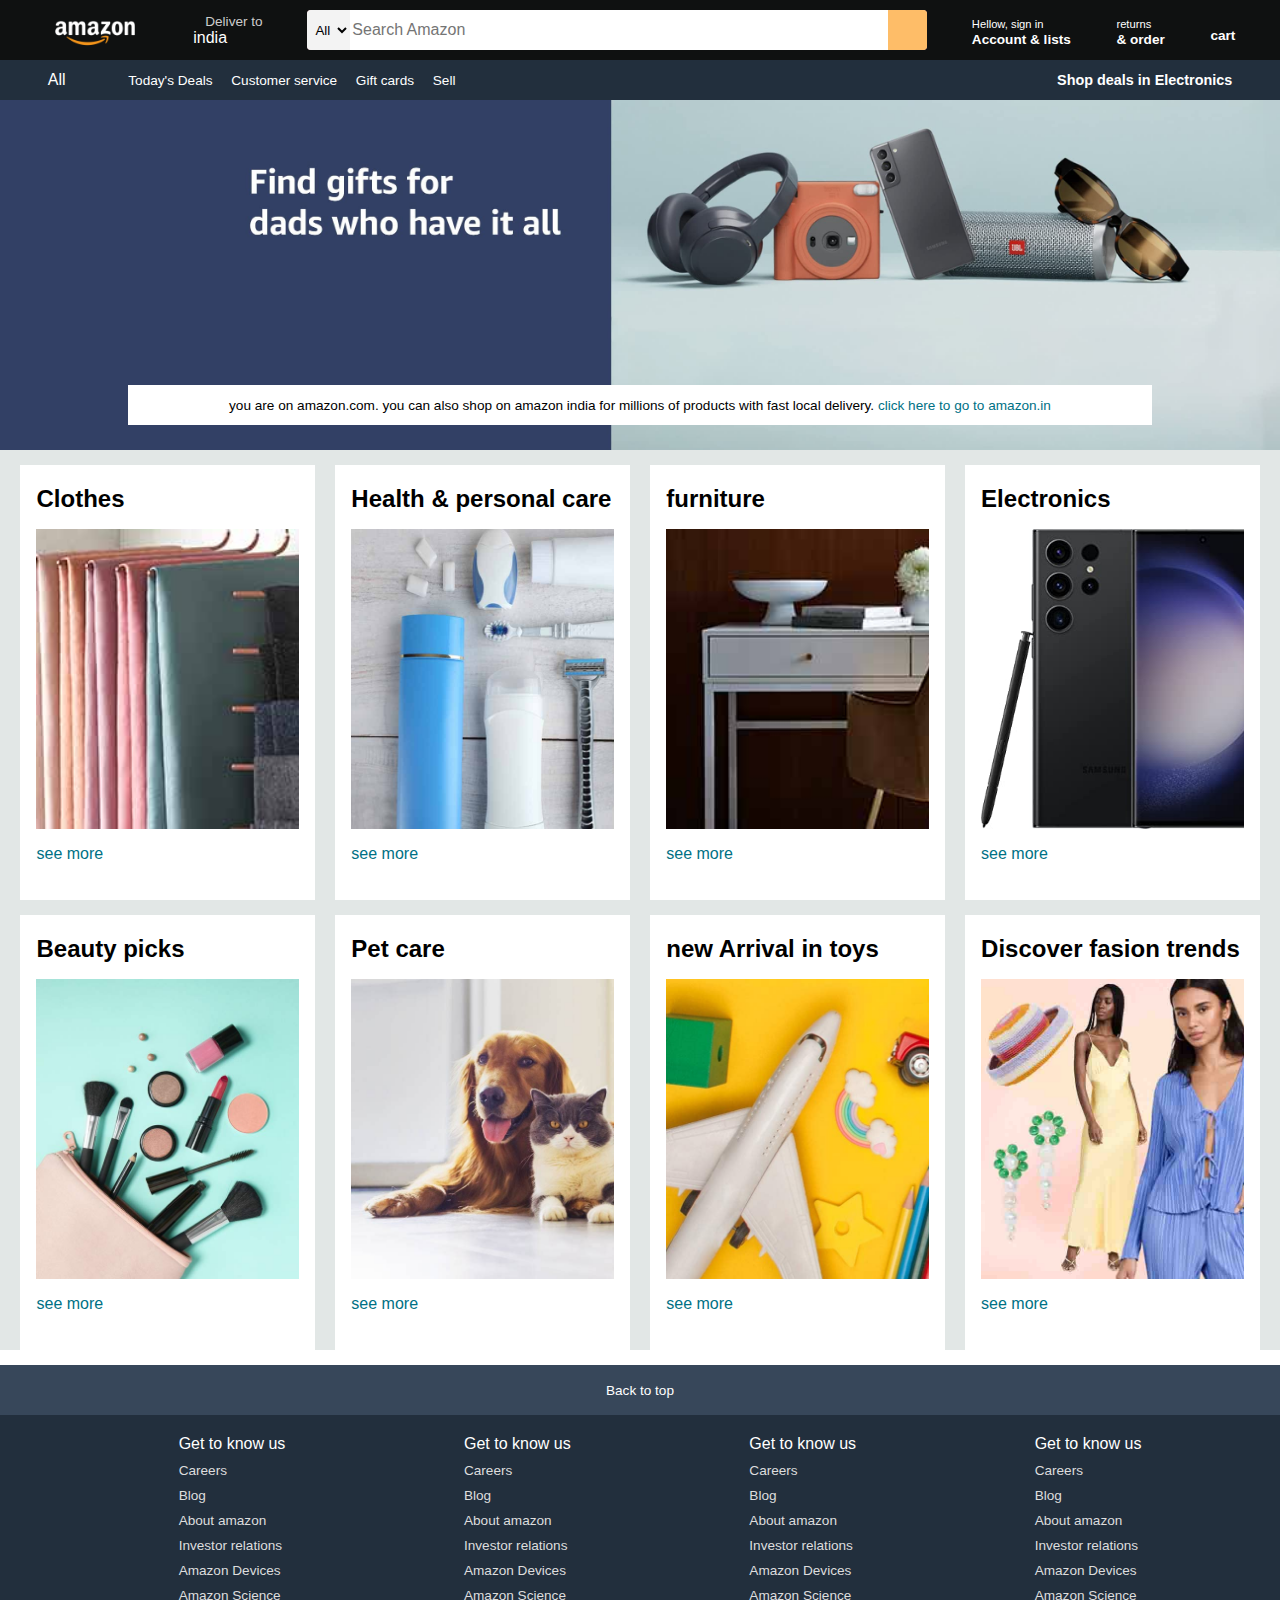
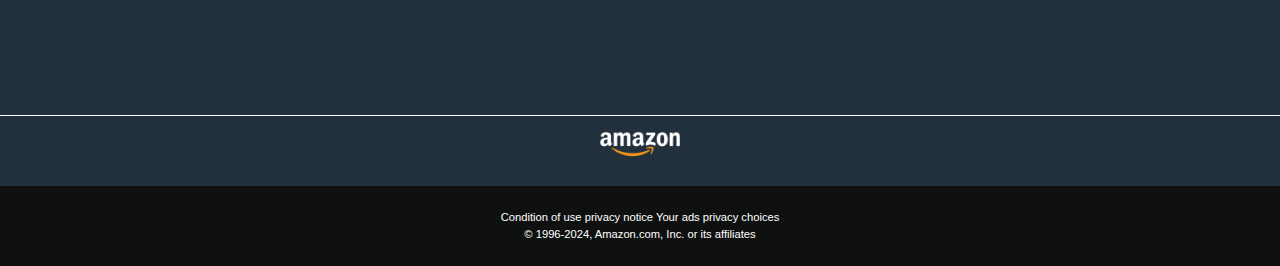
<file: index.html>
<!DOCTYPE html>
<html lang="en">
<head>
    <meta charset="UTF-8">
    <meta name="viewport" content="width=device-width, initial-scale=1.0">
    <title>amazon</title>
    <link rel="stylesheet" href="https://cdnjs.cloudflare.com/ajax/libs/font-awesome/6.5.2/css/all.min.css" integrity="sha512-SnH5WK+bZxgPHs44uWIX+LLJAJ9/2PkPKZ5QiAj6Ta86w+fsb2TkcmfRyVX3pBnMFcV7oQPJkl9QevSCWr3W6A==" crossorigin="anonymous" referrerpolicy="no-referrer" />
    <link rel="stylesheet" href="style.css">
</head>
<body>
   <header>
     <div class="navbar">
        <div class="nav-logo border">
            <div class="logo"></div>
        </div>

        <div class="nav-address border">
          <p class="add-first">Deliver to</p>
          <div class="add-icon">
            <i class="fa-solid fa-location-dot"></i>
            <p class="add-second">india</p>
          </div>
        </div>

        <div class="nav-search">
          <select class="search-select">
            <option>All</option>
          </select>
          <input placeholder="Search Amazon" class="search-input">
          <div class="search-icon">
            <i class="fa-solid fa-magnifying-glass"></i>
          </div>

        </div>
    
     <div class="nav-singin border">
         <p><span>Hellow, sign in</span></p>
         <p class="nav-second">Account & lists</p>
     </div>

     <div class="nav-return border">
       <p><span>returns</span></p>
       <p class="nav-second">& order</p>
     </div>

     <div class="nav-cart border">
      <i class="fa-solid fa-cart-shopping"></i>
      cart
     </div>

    </div>

    <div class="panel">
       <div class="panel-all">
        <i class="fa-solid fa-bars"></i>
        All
       </div>
       <div class="panel-ops">
        <p>Today's Deals</p>
        <p>Customer service</p>
        <p>Gift cards</p>
        <p>Sell</p>
       </div>
       <div class="panel-deals">
           Shop deals in Electronics
       </div>
     </div>
   </header>

    <div class="hero-section">
      <div class="hero-msg">
        <p>you are on amazon.com. you can also shop on amazon india for millions of products with fast local delivery. <a>click here to go to amazon.in</a></p>
      </div>
    </div>

    <div class="shop-section">
        <div class="box">
          <div class="box-content">
            <h2>Clothes</h2>
          <div class="box-img" style="background-image: url('box1_image.jpg');"></div>
          <p>see more</p>
          </div>
        </div>
        <div class="box">
          <div class="box-content">
            <h2>Health & personal care</h2>
          <div class="box-img" style="background-image: url('box2_image.jpg');"></div>
          <p>see more</p>
          </div>
        </div>
        <div class="box">
          <div class="box-content">
            <h2>furniture</h2>
          <div class="box-img" style="background-image: url('box3_image.jpg');"></div>
          <p>see more</p>
          </div>
        </div>
        <div class="box">
          <div class="box-content">
            <h2>Electronics</h2>
          <div class="box-img" style="background-image: url('box4_image.jpg');"></div>
          <p>see more</p>
          </div>
        </div>
        <div class="box">
          <div class="box-content">
            <h2>Beauty picks</h2>
          <div class="box-img" style="background-image: url('box5_image.jpg');"></div>
          <p>see more</p>
          </div>
        </div>
        <div class="box">
          <div class="box-content">
            <h2>Pet care</h2>
          <div class="box-img" style="background-image: url('box6_image.jpg');"></div>
          <p>see more</p>
          </div>
        </div>
        <div class="box">
          <div class="box-content">
            <h2>new Arrival in toys</h2>
          <div class="box-img" style="background-image: url('box7_image.jpg');"></div>
          <p>see more</p>
          </div>
        </div>
        <div class="box">
          <div class="box-content">
            <h2>Discover fasion trends</h2>
          <div class="box-img" style="background-image: url('box8_image.jpg');"></div>
          <p>see more</p>
          </div>
        </div>
    </div>

    <footer>
      <div class="foot-panel1">
        Back to top
      </div>

      <div class="foot-panel2">
        <ul>
            <p>Get to know us</p>
            <a>Careers</a>
            <a>Blog</a>
            <a>About amazon</a>
            <a>Investor relations</a>
            <a>Amazon Devices</a>
            <a>Amazon Science</a>
        </ul>
        <ul>
          <p>Get to know us</p>
          <a>Careers</a>
          <a>Blog</a>
          <a>About amazon</a>
          <a>Investor relations</a>
          <a>Amazon Devices</a>
          <a>Amazon Science</a>
      </ul>
      <ul>
        <p>Get to know us</p>
        <a>Careers</a>
        <a>Blog</a>
        <a>About amazon</a>
        <a>Investor relations</a>
        <a>Amazon Devices</a>
        <a>Amazon Science</a>
    </ul>
    <ul>
      <p>Get to know us</p>
      <a>Careers</a>
      <a>Blog</a>
      <a>About amazon</a>
      <a>Investor relations</a>
      <a>Amazon Devices</a>
      <a>Amazon Science</a>
  </ul>
      </div>

      <div class="foot-panel3">
        <div class="logo"></div>
      </div>

      <div class="foot-panel4">
        <div class="pages">
          <a>Condition of use</a>
          <a>privacy notice</a>
          <a>Your ads privacy choices</a>
        </div>
        <div class="copyright">© 1996-2024, Amazon.com, Inc. or its affiliates</div>
      </div>
    </footer>
    
</body>
</html>
</file>
<file: style.css>
* {
    margin: 0;
    font-family: arial;
    border: border-box;
}

.navbar {
    height: 60px;
    background-color: #0f1111;
    color:white;
    display: flex;
    align-items: center;
    justify-content: space-evenly;
}

.nav-logo {
    height: 50px;
    width: 100px;
}


.logo{
    background-image: url("amazon_logo.png");
    background-size: cover;
    height: 50px;
    width: 100px;
}

.border {
    border: 1px solid transparent;
}

.border:hover {
    border: 1px solid white
}

/** box2 **/
.add-first {
    color: #cccccc;
    font-size: 0.85rem;
    margin-left:15px ;
}

.add-second {
    font-size: 1rem;
    margin-left: 3px;
}

.add-icon {
    display: flex;
    align-items:center ;
}

/* box3 */
.nav-search {
    display: flex;
    justify-content: space-evenly;
    background-color: pink;
    width: 620px;
    height: 40px;
    border-radius: 4px;
}

.search-select {
    background-color: #f3f3f3;
    width: 50px;
    text-align: center;
    border-top-left-radius: 4px;
    border-bottom-left-radius: 4px;
    border: none;
}

.search-input {
    width: 100%;
    font-size: 1rem;
    border: none;
}

.search-icon{
    width: 45px;
    display: flex;
    justify-content:center ;
    align-items: center;
    font-size: 1.2rem;
    background-color: #febd68; 
    border-top-right-radius: 4px;
    border-bottom-right-radius: 4px;
    color: #0f1111;
}

.nav-search:hover {
    border: 2px solid orange
}

/* box4 */
span {
    font-size: 0.7rem;
    
    
}

.nav-second {
    font-size: 0.85rem;
    font-weight: 700;
}

/* box6 */
.nav-cart i {
    font-size: 30px;
}

.nav-cart {
    font-size: 0.85rem;
    font-weight: 700;
}

/* panel */
.panel {
    height: 40px;
    background-color: #222f3d;
    display: flex;
    color: white;
    align-items: center;
    justify-content: space-evenly;
}

.panel-ops p {
    display: inline;
    margin-left: 15px;
}

.panel-ops {
    width: 70%;
    font-size: 0.85rem;
}

.panel-deals {
    font-size: 0.9rem;
    font-weight: 700;
}

/* hero section */
.hero-section {
    background-image: url("hero_image.jpg");
    background-size: cover;
    height: 350px;
    display: flex;
    justify-content: center;
    align-items: flex-end;
}

.hero-msg {
    background-color: white;
    color: black;
    height: 40px;
    display: flex;
    align-items: center;
    justify-content: center;
    font-size: 0.85rem;
    width: 80%;
    margin-bottom: 25px;  
}

.hero-msg a {
    color: #007185;
}

/* shop section */
.shop-section {
    display: flex;
    flex-wrap: wrap;
    justify-content: space-evenly;
    background-color: #e2e7e6;
}

.box {
    /* border: 2px solid black; */
    height: 400px;
    width: 23%;
    background-color: white;
    padding: 20px 0px 15px;
    margin-top: 15px;
}

.box-img {
    height: 300px;
    background-size: cover;
    margin-top: 1rem;
    margin-bottom: 1rem;
}

.box-content {
    margin-left:  1rem;;
    margin-right: 1rem;
}

.box-content p {
    color: #007185;
}

/* footer */
footer {
    margin-top: 15px;
}

.foot-panel1 {
    background-color: #37475a;
    color:white ;
    height: 50px;
    display: flex;
    justify-content: center;
    align-items: center;
    font-size: 0.85rem;
}

.foot-panel2 {
    background-color:#222f3d;
    color: white;
    height: 300px;
    display: flex;
    justify-content: space-evenly;
}

ul {
    margin-top: 20px;
}

ul a {
   display: block; 
   font-size: 0.85rem;
   margin-top: 10px;
   color: #dddddd;
}

.foot-panel3 {
    background-color:#222f3d;
    color: white;
    border-top: 0.5px solid white;
    height: 70px;
    display: flex;
    justify-content:center ;
}

.logo {
    background-image: url("amazon_logo.png");
    background-size: cover;
    height: 50px;
    width: 100px;
}

.foot-panel4 {
    background-color: #0f1111;
    color: white;
    height: 80px;
    font-size: 0.7rem;
    text-align: center;
    
}

.pages {
    padding-top: 25px;
    
}

.copyright {
    padding-top: 5px;
    
}
</file>
